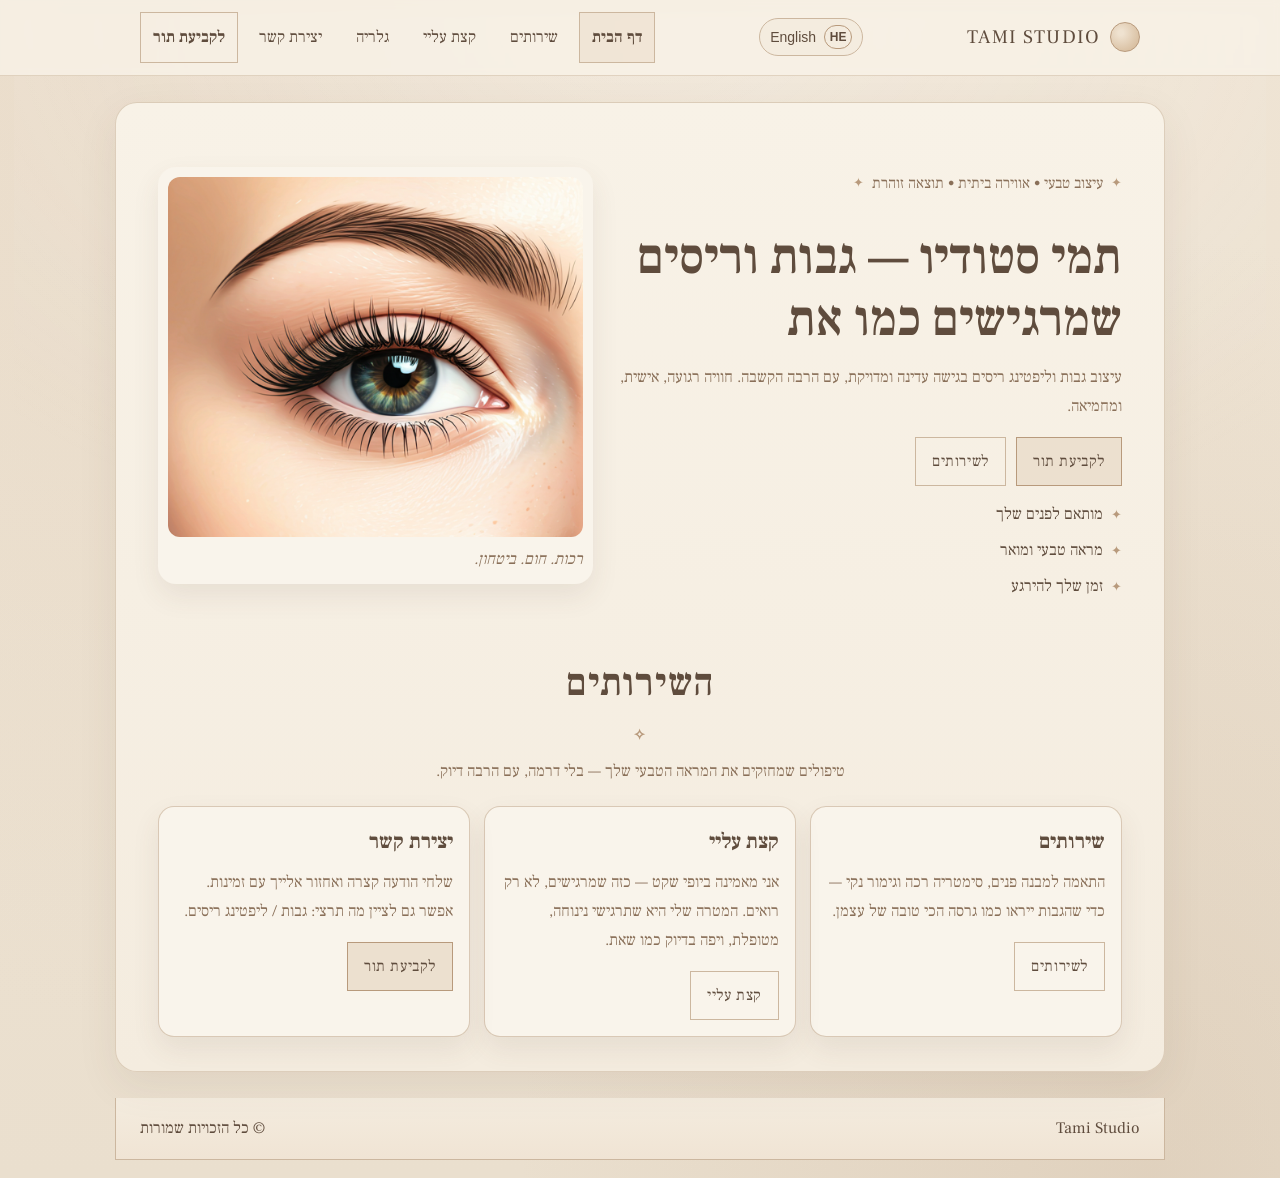
<file: index.html>
<!doctype html>
<html lang="he" dir="rtl">
  <head>
    <meta charset="UTF-8" />
    <meta name="viewport" content="width=device-width, initial-scale=1" />
    <meta name="description" content="Tami Studio — עיצוב גבות וליפטינג ריסים באווירה חמה ומרגיעה." />
    <meta name="theme-color" content="#fff2e6" />
    <title>Tami Studio | תמי סטודיו</title>

    <link rel="preconnect" href="https://fonts.googleapis.com" />
    <link rel="preconnect" href="https://fonts.gstatic.com" crossorigin />
    <link
      href="https://fonts.googleapis.com/css2?family=Cormorant+Garamond:wght@400;500;600;700&family=Frank+Ruhl+Libre:wght@400;500;700&display=swap"
      rel="stylesheet"
    />

    <link rel="stylesheet" href="styles.css?v=20260629-2" />
  </head>
  <body>
    <a class="skip-link" href="#main" data-i18n="skip">דלגי לתוכן</a>

    <header class="site-header" data-header>
      <div class="container header-inner">
        <a class="brand" href="index.html" aria-label="Tami Studio">
          <span class="brand-mark" aria-hidden="true"></span>
          <span class="brand-name">Tami Studio</span>
        </a>

        <div class="header-actions">
          <button class="lang-switch" type="button" data-lang-toggle aria-label="החלפת שפה">
            <span class="lang-pill" data-lang-pill>HE</span>
            <span class="lang-label" data-i18n="langToggle">English</span>
          </button>

          <button
            class="nav-toggle"
            type="button"
            aria-label="תפריט"
            aria-expanded="false"
            aria-controls="site-nav"
            data-nav-toggle
          >
            <span class="nav-toggle-lines" aria-hidden="true"></span>
          </button>
        </div>

        <nav class="site-nav" id="site-nav" data-nav>
          <a class="nav-link" href="index.html" data-i18n="nav.home">דף הבית</a>
          <a class="nav-link" href="services.html" data-i18n="nav.services">שירותים</a>
          <a class="nav-link" href="about.html" data-i18n="nav.about">קצת עליי</a>
          <a class="nav-link" href="gallery.html" data-i18n="nav.gallery">גלריה</a>
          <a class="nav-link" href="contacts.html" data-i18n="nav.contact">יצירת קשר</a>

          <a class="nav-cta" href="contacts.html" data-i18n="nav.cta">לקביעת תור</a>
        </nav>
      </div>

      <div class="nav-backdrop" data-nav-backdrop hidden></div>
    </header>

    <main id="main">
      <noscript>
        <div class="container" style="padding: 16px 0; color: rgba(59, 42, 34, 0.85); font-weight: 700;">
          JavaScript is required for the language toggle.
        </div>
      </noscript>

      <section class="hero" id="top">
        <div class="container hero-grid">
          <div class="hero-copy">
            <p class="badge" data-i18n="hero.badge">עיצוב טבעי • אווירה ביתית • תוצאה זוהרת</p>
            <h1 class="hero-title" data-i18n="hero.title">תמי סטודיו — גבות וריסים שמרגישים כמו את</h1>
            <p class="hero-sub" data-i18n="hero.sub">
              עיצוב גבות וליפטינג ריסים בגישה עדינה ומדויקת, עם הרבה הקשבה. חוויה רגועה, אישית, ומחמיאה.
            </p>

            <div class="hero-actions">
              <a class="btn btn-primary" href="contacts.html" data-i18n="hero.primary">לקביעת תור</a>
              <a class="btn btn-ghost" href="services.html" data-i18n="hero.secondary">לשירותים</a>
            </div>

            <ul class="hero-highlights" aria-label="Highlights">
              <li class="highlight" data-i18n="hero.h1">מותאם לפנים שלך</li>
              <li class="highlight" data-i18n="hero.h2">מראה טבעי ומואר</li>
              <li class="highlight" data-i18n="hero.h3">זמן שלך להירגע</li>
            </ul>
          </div>

          <div class="hero-media" aria-label="Lifestyle photography">
            <div class="photo-stack">
              <figure class="photo-card">
                <img
                  class="photo"
                  src="eyelashes1.png"
                  alt="לקוחה מחייכת באווירה נעימה"
                  loading="lazy"
                />
                <figcaption class="photo-caption" data-i18n="hero.caption">רכות. חום. ביטחון.</figcaption>
              </figure>

              <div class="blob blob-hero" aria-hidden="true">
                <svg viewBox="0 0 600 600" width="600" height="600" role="presentation" focusable="false">
                  <defs>
                    <linearGradient id="g1" x1="0" y1="0" x2="1" y2="1">
                      <stop offset="0" stop-color="var(--peach)" stop-opacity="0.85" />
                      <stop offset="1" stop-color="var(--terracotta)" stop-opacity="0.55" />
                    </linearGradient>
                  </defs>
                  <path
                    fill="url(#g1)"
                    d="M438.5,79.5Q520,159,515.5,266.5Q511,374,432,456Q353,538,241,531Q129,524,78.5,420Q28,316,61.5,204Q95,92,205.5,54.5Q316,17,438.5,79.5Z"
                  />
                </svg>
              </div>
            </div>
          </div>
        </div>
      </section>

      <section class="section" id="quick-links">
        <div class="container">
          <header class="section-head">
            <h2 class="section-title" data-i18n="services.title">השירותים</h2>
            <p class="section-sub" data-i18n="services.sub">
              טיפולים שמחזקים את המראה הטבעי שלך — בלי דרמה, עם הרבה דיוק.
            </p>
          </header>

          <div class="cards">
            <article class="card">
              <h3 class="card-title" data-i18n="nav.services">שירותים</h3>
              <p class="card-text" data-i18n="services.brows.text">
                התאמה למבנה פנים, סימטריה רכה וגימור נקי — כדי שהגבות ייראו כמו גרסה הכי טובה של עצמן.
              </p>
              <div class="hero-actions">
                <a class="btn btn-ghost" href="services.html" data-i18n="hero.secondary">לשירותים</a>
              </div>
            </article>

            <article class="card">
              <h3 class="card-title" data-i18n="nav.about">קצת עליי</h3>
              <p class="card-text" data-i18n="about.sub">
                אני מאמינה ביופי שקט — כזה שמרגישים, לא רק רואים. המטרה שלי היא שתרגישי נינוחה, מטופלת, ויפה בדיוק כמו שאת.
              </p>
              <div class="hero-actions">
                <a class="btn btn-ghost" href="about.html" data-i18n="nav.about">קצת עליי</a>
              </div>
            </article>

            <article class="card card-soft">
              <h3 class="card-title" data-i18n="nav.contact">יצירת קשר</h3>
              <p class="card-text" data-i18n="contact.sub">
                שלחי הודעה קצרה ואחזור אלייך עם זמינות. אפשר גם לציין מה תרצי: גבות / ליפטינג ריסים.
              </p>
              <div class="hero-actions">
                <a class="btn btn-primary" href="contacts.html" data-i18n="hero.primary">לקביעת תור</a>
              </div>
            </article>
          </div>
        </div>
      </section>
    </main>

    <footer class="site-footer">
      <div class="container footer-inner">
        <p class="footer-brand">Tami Studio</p>
        <p class="footer-note" data-i18n="footer.note">© <span data-year></span> כל הזכויות שמורות</p>
      </div>
    </footer>

    <script src="app.js?v=20260625-1" defer></script>
  </body>
</html>
</file>
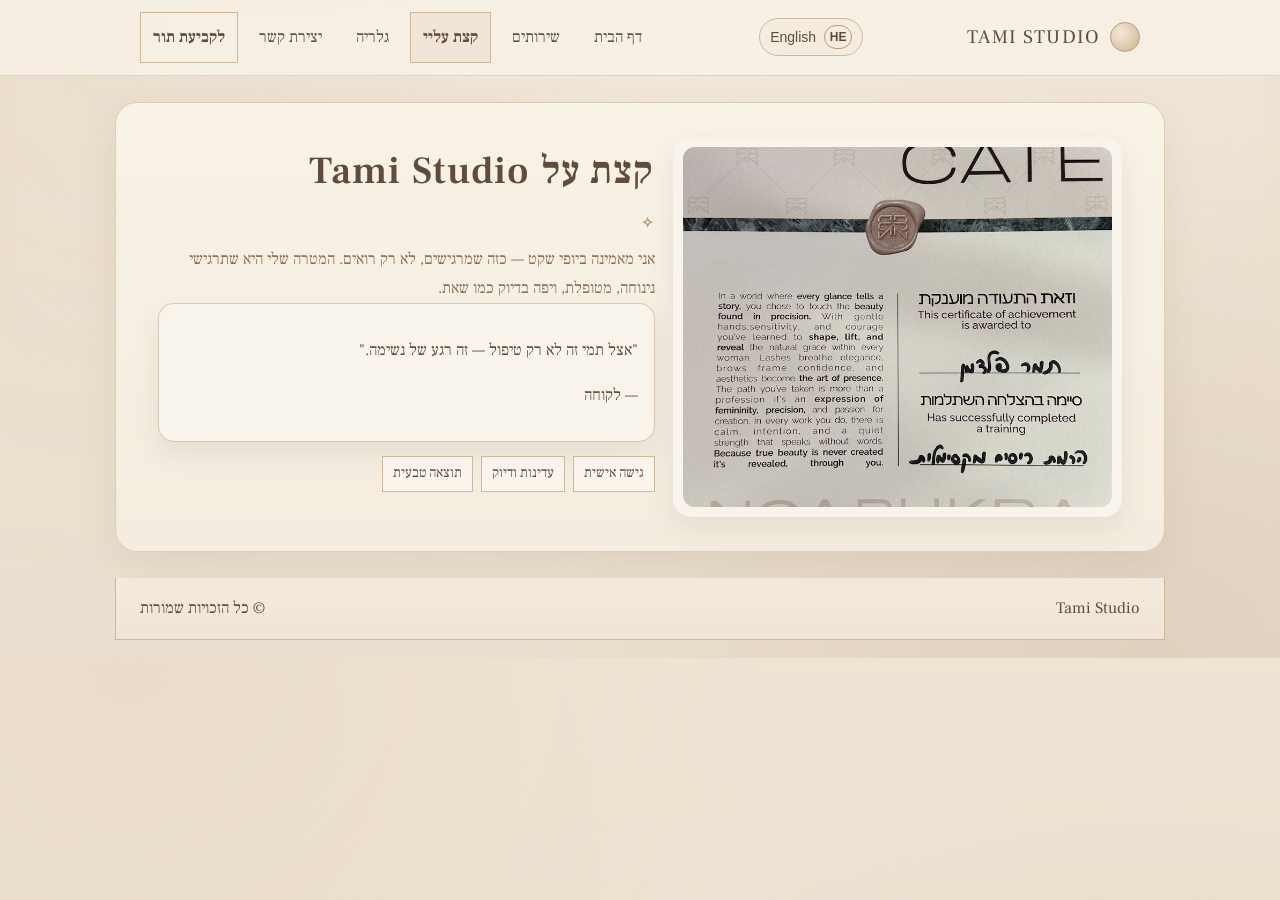
<file: about.html>
<!doctype html>
<html lang="he" dir="rtl">
  <head>
    <meta charset="UTF-8" />
    <meta name="viewport" content="width=device-width, initial-scale=1" />
    <meta name="description" content="About Tami Studio" />
    <meta name="theme-color" content="#fff2e6" />
    <title>About | Tami Studio</title>

    <link rel="preconnect" href="https://fonts.googleapis.com" />
    <link rel="preconnect" href="https://fonts.gstatic.com" crossorigin />
    <link
      href="https://fonts.googleapis.com/css2?family=Cormorant+Garamond:wght@400;500;600;700&family=Frank+Ruhl+Libre:wght@400;500;700&display=swap"
      rel="stylesheet"
    />

    <link rel="stylesheet" href="styles.css?v=20260629-2" />
  </head>
  <body>
    <a class="skip-link" href="#main" data-i18n="skip">דלגי לתוכן</a>

    <header class="site-header" data-header>
      <div class="container header-inner">
        <a class="brand" href="index.html" aria-label="Tami Studio">
          <span class="brand-mark" aria-hidden="true"></span>
          <span class="brand-name">Tami Studio</span>
        </a>

        <div class="header-actions">
          <button class="lang-switch" type="button" data-lang-toggle aria-label="החלפת שפה">
            <span class="lang-pill" data-lang-pill>HE</span>
            <span class="lang-label" data-i18n="langToggle">English</span>
          </button>

          <button
            class="nav-toggle"
            type="button"
            aria-label="תפריט"
            aria-expanded="false"
            aria-controls="site-nav"
            data-nav-toggle
          >
            <span class="nav-toggle-lines" aria-hidden="true"></span>
          </button>
        </div>

        <nav class="site-nav" id="site-nav" data-nav>
          <a class="nav-link" href="index.html" data-i18n="nav.home">דף הבית</a>
          <a class="nav-link" href="services.html" data-i18n="nav.services">שירותים</a>
          <a class="nav-link" href="about.html" data-i18n="nav.about">קצת עליי</a>
          <a class="nav-link" href="gallery.html" data-i18n="nav.gallery">גלריה</a>
          <a class="nav-link" href="contacts.html" data-i18n="nav.contact">יצירת קשר</a>
          <a class="nav-cta" href="contacts.html" data-i18n="nav.cta">לקביעת תור</a>
        </nav>
      </div>

      <div class="nav-backdrop" data-nav-backdrop hidden></div>
    </header>

    <main id="main">
      <section class="section section-alt" id="about">
        <div class="container about-grid">
          <div class="about-media">
            <figure class="photo-card">
              <img
                class="photo"
                src="cert.jpg"
                alt="אווירה נעימה בסטודיו"
                loading="lazy"
              />
            </figure>
          </div>

          <div class="about-copy">
            <h1 class="section-title" data-i18n="about.title">קצת על Tami Studio</h1>
            <p class="section-sub" data-i18n="about.sub">
              אני מאמינה ביופי שקט — כזה שמרגישים, לא רק רואים. המטרה שלי היא שתרגישי נינוחה, מטופלת, ויפה בדיוק כמו שאת.
            </p>

            <div class="quote">
              <p class="quote-text" data-i18n="about.quote">"אצל תמי זה לא רק טיפול — זה רגע של נשימה."</p>
              <p class="quote-by" data-i18n="about.quoteBy">— לקוחה</p>
            </div>

            <div class="pill-row" aria-label="Studio qualities">
              <span class="pill" data-i18n="about.pill1">גישה אישית</span>
              <span class="pill" data-i18n="about.pill2">עדינות ודיוק</span>
              <span class="pill" data-i18n="about.pill3">תוצאה טבעית</span>
            </div>
          </div>
        </div>
      </section>
    </main>

    <footer class="site-footer">
      <div class="container footer-inner">
        <p class="footer-brand">Tami Studio</p>
        <p class="footer-note" data-i18n="footer.note">© <span data-year></span> כל הזכויות שמורות</p>
      </div>
    </footer>

    <script src="app.js?v=20260625-1" defer></script>
  </body>
</html>
</file>
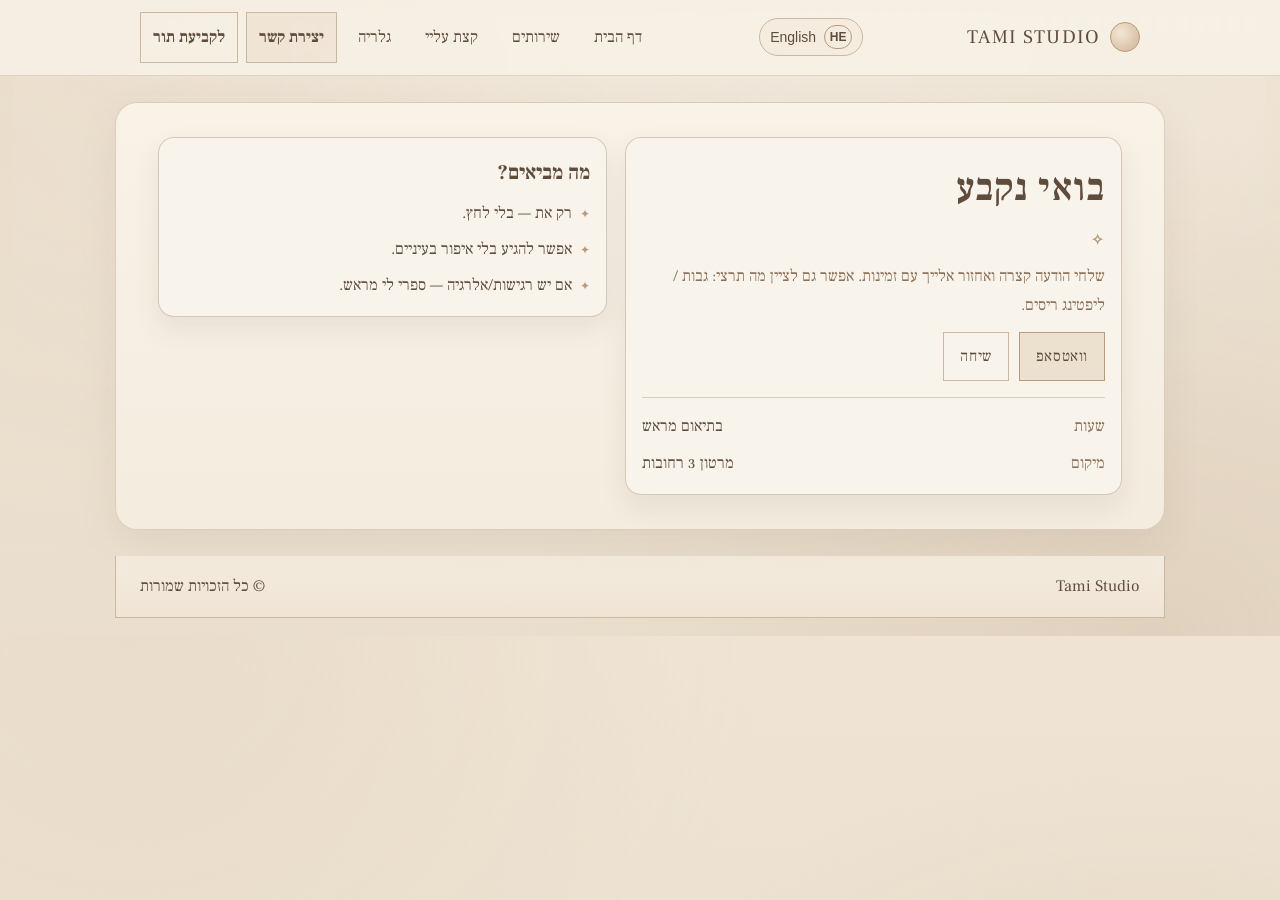
<file: contacts.html>
<!doctype html>
<html lang="he" dir="rtl">
  <head>
    <meta charset="UTF-8" />
    <meta name="viewport" content="width=device-width, initial-scale=1" />
    <meta name="description" content="Contact Tami Studio" />
    <meta name="theme-color" content="#fff2e6" />
    <title>Contact | Tami Studio</title>

    <link rel="preconnect" href="https://fonts.googleapis.com" />
    <link rel="preconnect" href="https://fonts.gstatic.com" crossorigin />
    <link
      href="https://fonts.googleapis.com/css2?family=Cormorant+Garamond:wght@400;500;600;700&family=Frank+Ruhl+Libre:wght@400;500;700&display=swap"
      rel="stylesheet"
    />

    <link rel="stylesheet" href="styles.css?v=20260629-2" />
  </head>
  <body>
    <a class="skip-link" href="#main" data-i18n="skip">דלגי לתוכן</a>

    <header class="site-header" data-header>
      <div class="container header-inner">
        <a class="brand" href="index.html" aria-label="Tami Studio">
          <span class="brand-mark" aria-hidden="true"></span>
          <span class="brand-name">Tami Studio</span>
        </a>

        <div class="header-actions">
          <button class="lang-switch" type="button" data-lang-toggle aria-label="החלפת שפה">
            <span class="lang-pill" data-lang-pill>HE</span>
            <span class="lang-label" data-i18n="langToggle">English</span>
          </button>

          <button
            class="nav-toggle"
            type="button"
            aria-label="תפריט"
            aria-expanded="false"
            aria-controls="site-nav"
            data-nav-toggle
          >
            <span class="nav-toggle-lines" aria-hidden="true"></span>
          </button>
        </div>

        <nav class="site-nav" id="site-nav" data-nav>
          <a class="nav-link" href="index.html" data-i18n="nav.home">דף הבית</a>
          <a class="nav-link" href="services.html" data-i18n="nav.services">שירותים</a>
          <a class="nav-link" href="about.html" data-i18n="nav.about">קצת עליי</a>
          <a class="nav-link" href="gallery.html" data-i18n="nav.gallery">גלריה</a>
          <a class="nav-link" href="contacts.html" data-i18n="nav.contact">יצירת קשר</a>
          <a class="nav-cta" href="contacts.html" data-i18n="nav.cta">לקביעת תור</a>
        </nav>
      </div>

      <div class="nav-backdrop" data-nav-backdrop hidden></div>
    </header>

    <main id="main">
      <section class="section section-contact" id="contact">
        <div class="container contact-grid">
          <div class="contact-card">
            <h1 class="section-title" data-i18n="contact.title">בואי נקבע</h1>
            <p class="section-sub" data-i18n="contact.sub">
              שלחי הודעה קצרה ואחזור אלייך עם זמינות. אפשר גם לציין מה תרצי: גבות / ליפטינג ריסים.
            </p>

            <div class="contact-actions">
              <a
                class="btn btn-primary"
                href="https://wa.me/972552273040"
                target="_blank"
                rel="noreferrer"
                data-i18n="contact.whatsapp"
              >
                וואטסאפ
              </a>
              <a class="btn btn-ghost" href="tel:+972552273040" data-i18n="contact.call">שיחה</a>
            </div>

            <div class="contact-meta" aria-label="Contact details">
              <div class="meta-row">
                <span class="meta-label" data-i18n="contact.hoursLabel">שעות</span>
                <span class="meta-value" data-i18n="contact.hoursValue">בתיאום מראש</span>
              </div>
              <div class="meta-row">
                <span class="meta-label" data-i18n="contact.locationLabel">מיקום</span>
                <span class="meta-value" data-i18n="contact.locationValue">מרטון 3 רחובות</span>
              </div>
            </div>
          </div>

          <aside class="contact-aside" aria-label="Soft background">
            <div class="soft-panel">
              <h3 class="soft-title" data-i18n="contact.asideTitle">מה מביאים?</h3>
              <ul class="soft-list">
                <li data-i18n="contact.aside1">רק את — בלי לחץ.</li>
                <li data-i18n="contact.aside2">אפשר להגיע בלי איפור בעיניים.</li>
                <li data-i18n="contact.aside3">אם יש רגישות/אלרגיה — ספרי לי מראש.</li>
              </ul>
            </div>
          </aside>
        </div>
      </section>
    </main>

    <footer class="site-footer">
      <div class="container footer-inner">
        <p class="footer-brand">Tami Studio</p>
        <p class="footer-note" data-i18n="footer.note">© <span data-year></span> כל הזכויות שמורות</p>
      </div>
    </footer>

    <script src="app.js?v=20260625-1" defer></script>
  </body>
</html>
</file>
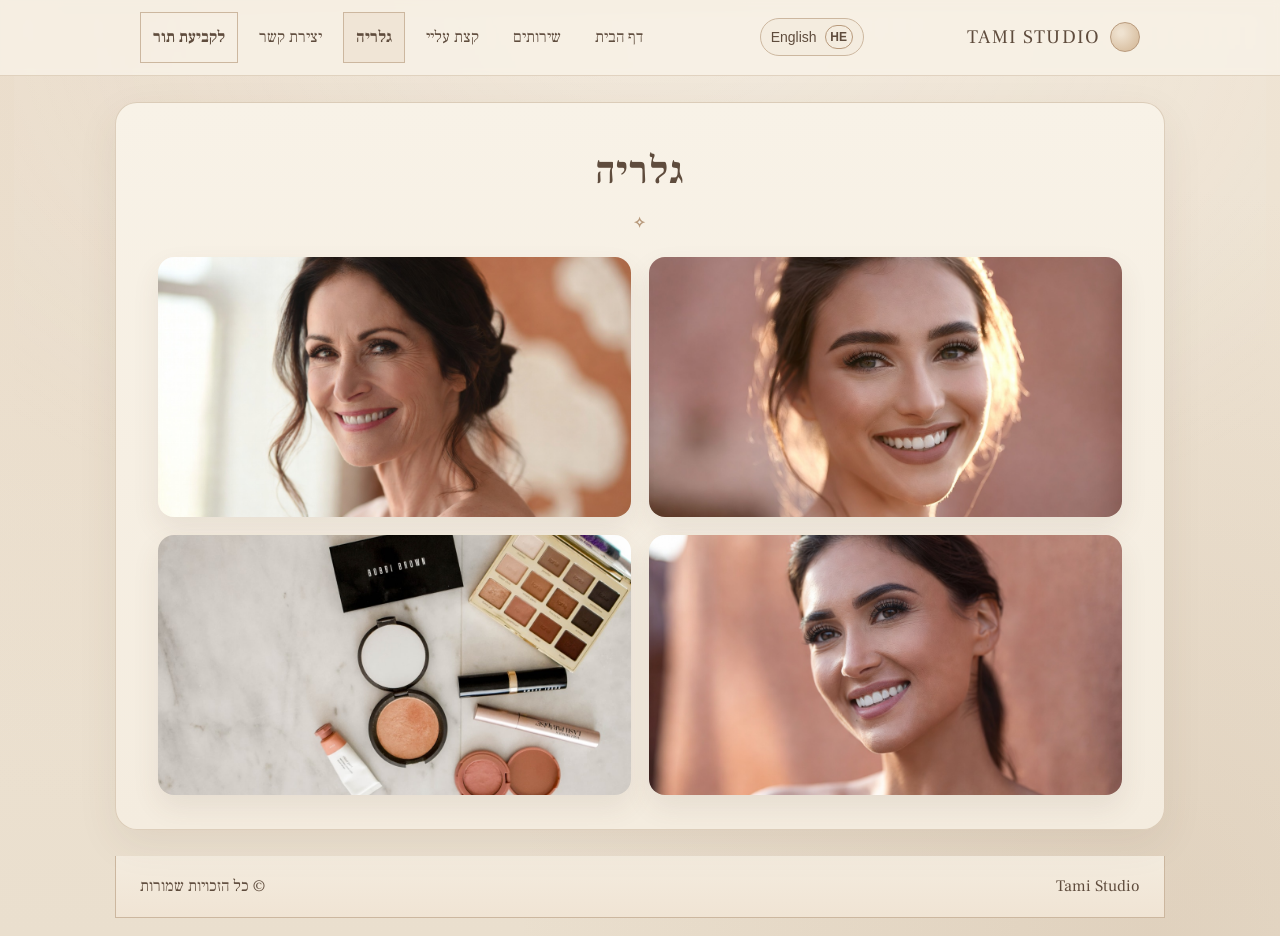
<file: gallery.html>
<!doctype html>
<html lang="he" dir="rtl">
  <head>
    <meta charset="UTF-8" />
    <meta name="viewport" content="width=device-width, initial-scale=1" />
    <meta name="description" content="Tami Studio Gallery" />
    <meta name="theme-color" content="#fff2e6" />
    <title>Gallery | Tami Studio</title>

    <link rel="preconnect" href="https://fonts.googleapis.com" />
    <link rel="preconnect" href="https://fonts.gstatic.com" crossorigin />
    <link
      href="https://fonts.googleapis.com/css2?family=Cormorant+Garamond:wght@400;500;600;700&family=Frank+Ruhl+Libre:wght@400;500;700&display=swap"
      rel="stylesheet"
    />

    <link rel="stylesheet" href="styles.css?v=20260629-2" />
  </head>
  <body>
    <a class="skip-link" href="#main" data-i18n="skip">דלגי לתוכן</a>

    <header class="site-header" data-header>
      <div class="container header-inner">
        <a class="brand" href="index.html" aria-label="Tami Studio">
          <span class="brand-mark" aria-hidden="true"></span>
          <span class="brand-name">Tami Studio</span>
        </a>

        <div class="header-actions">
          <button class="lang-switch" type="button" data-lang-toggle aria-label="החלפת שפה">
            <span class="lang-pill" data-lang-pill>HE</span>
            <span class="lang-label" data-i18n="langToggle">English</span>
          </button>

          <button
            class="nav-toggle"
            type="button"
            aria-label="תפריט"
            aria-expanded="false"
            aria-controls="site-nav"
            data-nav-toggle
          >
            <span class="nav-toggle-lines" aria-hidden="true"></span>
          </button>
        </div>

        <nav class="site-nav" id="site-nav" data-nav>
          <a class="nav-link" href="index.html" data-i18n="nav.home">דף הבית</a>
          <a class="nav-link" href="services.html" data-i18n="nav.services">שירותים</a>
          <a class="nav-link" href="about.html" data-i18n="nav.about">קצת עליי</a>
          <a class="nav-link" href="gallery.html" data-i18n="nav.gallery">גלריה</a>
          <a class="nav-link" href="contacts.html" data-i18n="nav.contact">יצירת קשר</a>
          <a class="nav-cta" href="contacts.html" data-i18n="nav.cta">לקביעת תור</a>
        </nav>
      </div>

      <div class="nav-backdrop" data-nav-backdrop hidden></div>
    </header>

    <main id="main">
      <section class="section" id="gallery">
        <div class="container">
          <header class="section-head">
            <h1 class="section-title" data-i18n="gallery.title">גלריה</h1>
          </header>

          <div class="gallery">
            <figure class="gallery-item">
              <img
                src="gl12.jpg"
                alt="פינה נעימה בסטודיו"
                loading="lazy"
              />
            </figure>
            <figure class="gallery-item">
              <img
                src="gl14.jpg"
                alt="לקוחה רגועה ומחייכת"
                loading="lazy"
              />
            </figure>
            <figure class="gallery-item">
              <img
                src="gl13.jpg"
                alt="תקריב טיפול אסתטי"
                loading="lazy"
              />
            </figure>
            <figure class="gallery-item">
              <img
                src="gl23.jpeg"
                alt="תוצאה טבעית של טיפול"
                loading="lazy"
              />
            </figure>
          </div>
        </div>
      </section>
    </main>

    <footer class="site-footer">
      <div class="container footer-inner">
        <p class="footer-brand">Tami Studio</p>
        <p class="footer-note" data-i18n="footer.note">© <span data-year></span> כל הזכויות שמורות</p>
      </div>
    </footer>

    <script src="app.js?v=20260625-1" defer></script>
  </body>
</html>
</file>
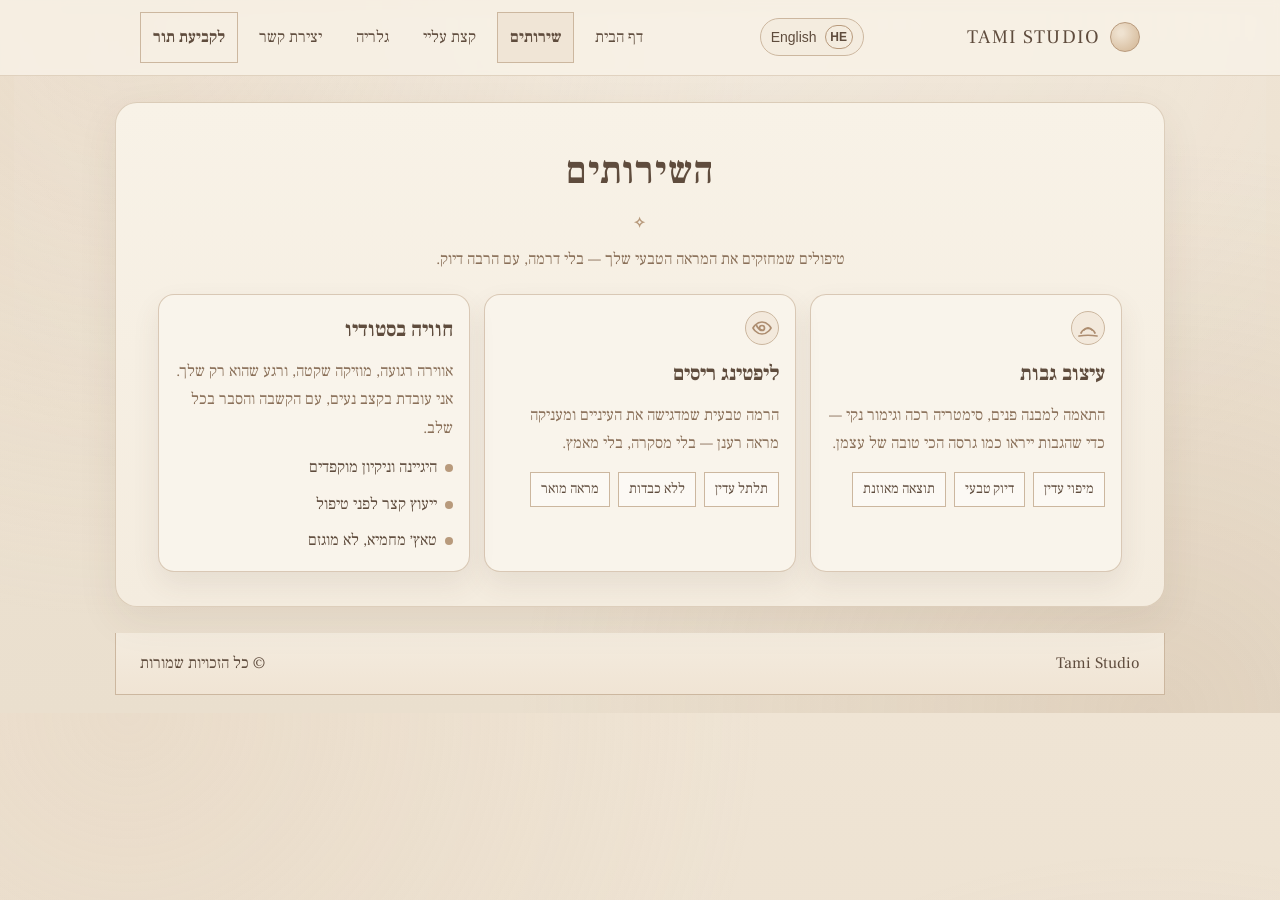
<file: services.html>
<!doctype html>
<html lang="he" dir="rtl">
  <head>
    <meta charset="UTF-8" />
    <meta name="viewport" content="width=device-width, initial-scale=1" />
    <meta name="description" content="Tami Studio Services" />
    <meta name="theme-color" content="#fff2e6" />
    <title>Services | Tami Studio</title>

    <link rel="preconnect" href="https://fonts.googleapis.com" />
    <link rel="preconnect" href="https://fonts.gstatic.com" crossorigin />
    <link
      href="https://fonts.googleapis.com/css2?family=Cormorant+Garamond:wght@400;500;600;700&family=Frank+Ruhl+Libre:wght@400;500;700&display=swap"
      rel="stylesheet"
    />

    <link rel="stylesheet" href="styles.css?v=20260629-2" />
  </head>
  <body>
    <a class="skip-link" href="#main" data-i18n="skip">דלגי לתוכן</a>

    <header class="site-header" data-header>
      <div class="container header-inner">
        <a class="brand" href="index.html" aria-label="Tami Studio">
          <span class="brand-mark" aria-hidden="true"></span>
          <span class="brand-name">Tami Studio</span>
        </a>

        <div class="header-actions">
          <button class="lang-switch" type="button" data-lang-toggle aria-label="החלפת שפה">
            <span class="lang-pill" data-lang-pill>HE</span>
            <span class="lang-label" data-i18n="langToggle">English</span>
          </button>

          <button
            class="nav-toggle"
            type="button"
            aria-label="תפריט"
            aria-expanded="false"
            aria-controls="site-nav"
            data-nav-toggle
          >
            <span class="nav-toggle-lines" aria-hidden="true"></span>
          </button>
        </div>

        <nav class="site-nav" id="site-nav" data-nav>
          <a class="nav-link" href="index.html" data-i18n="nav.home">דף הבית</a>
          <a class="nav-link" href="services.html" data-i18n="nav.services">שירותים</a>
          <a class="nav-link" href="about.html" data-i18n="nav.about">קצת עליי</a>
          <a class="nav-link" href="gallery.html" data-i18n="nav.gallery">גלריה</a>
          <a class="nav-link" href="contacts.html" data-i18n="nav.contact">יצירת קשר</a>
          <a class="nav-cta" href="contacts.html" data-i18n="nav.cta">לקביעת תור</a>
        </nav>
      </div>

      <div class="nav-backdrop" data-nav-backdrop hidden></div>
    </header>

    <main id="main">
      <section class="section" id="services">
        <div class="container">
          <header class="section-head">
            <h1 class="section-title" data-i18n="services.title">השירותים</h1>
            <p class="section-sub" data-i18n="services.sub">
              טיפולים שמחזקים את המראה הטבעי שלך — בלי דרמה, עם הרבה דיוק.
            </p>
          </header>

          <div class="cards">
            <article class="card">
              <div class="card-icon" aria-hidden="true">
                <svg viewBox="0 0 24 24" width="24" height="24" fill="none" stroke="currentColor" stroke-width="1.7" stroke-linecap="round" stroke-linejoin="round">
                  <path d="M3 20c6-1 12-1 18 0" />
                  <path d="M5 17c3-6 11-6 14 0" />
                  <path d="M8 14c2-3 6-3 8 0" />
                </svg>
              </div>
              <h3 class="card-title" data-i18n="services.brows.title">עיצוב גבות</h3>
              <p class="card-text" data-i18n="services.brows.text">
                התאמה למבנה פנים, סימטריה רכה וגימור נקי — כדי שהגבות ייראו כמו גרסה הכי טובה של עצמן.
              </p>
              <ul class="chip-row" aria-label="Brow design details">
                <li class="chip" data-i18n="services.brows.chip1">מיפוי עדין</li>
                <li class="chip" data-i18n="services.brows.chip2">דיוק טבעי</li>
                <li class="chip" data-i18n="services.brows.chip3">תוצאה מאוזנת</li>
              </ul>
            </article>

            <article class="card">
              <div class="card-icon" aria-hidden="true">
                <svg viewBox="0 0 24 24" width="24" height="24" fill="none" stroke="currentColor" stroke-width="1.7" stroke-linecap="round" stroke-linejoin="round">
                  <path d="M3 12s3-6 9-6 9 6 9 6-3 6-9 6-9-6-9-6Z" />
                  <path d="M9.5 12a2.5 2.5 0 1 0 5 0 2.5 2.5 0 0 0-5 0Z" />
                  <path d="M6.5 9.5c1.5 3 3.5 4.5 5.5 4.5" />
                </svg>
              </div>
              <h3 class="card-title" data-i18n="services.lash.title">ליפטינג ריסים</h3>
              <p class="card-text" data-i18n="services.lash.text">
                הרמה טבעית שמדגישה את העיניים ומעניקה מראה רענן — בלי מסקרה, בלי מאמץ.
              </p>
              <ul class="chip-row" aria-label="Lash lift details">
                <li class="chip" data-i18n="services.lash.chip1">תלתל עדין</li>
                <li class="chip" data-i18n="services.lash.chip2">ללא כבדות</li>
                <li class="chip" data-i18n="services.lash.chip3">מראה מואר</li>
              </ul>
            </article>

            <article class="card card-soft">
              <h3 class="card-title" data-i18n="services.vibe.title">חוויה בסטודיו</h3>
              <p class="card-text" data-i18n="services.vibe.text">
                אווירה רגועה, מוזיקה שקטה, ורגע שהוא רק שלך. אני עובדת בקצב נעים, עם הקשבה והסבר בכל שלב.
              </p>
              <div class="vibe">
                <div class="vibe-item">
                  <span class="vibe-dot" aria-hidden="true"></span>
                  <span data-i18n="services.vibe.item1">היגיינה וניקיון מוקפדים</span>
                </div>
                <div class="vibe-item">
                  <span class="vibe-dot" aria-hidden="true"></span>
                  <span data-i18n="services.vibe.item2">ייעוץ קצר לפני טיפול</span>
                </div>
                <div class="vibe-item">
                  <span class="vibe-dot" aria-hidden="true"></span>
                  <span data-i18n="services.vibe.item3">טאץ׳ מחמיא, לא מוגזם</span>
                </div>
              </div>
            </article>
          </div>
        </div>
      </section>
    </main>

    <footer class="site-footer">
      <div class="container footer-inner">
        <p class="footer-brand">Tami Studio</p>
        <p class="footer-note" data-i18n="footer.note">© <span data-year></span> כל הזכויות שמורות</p>
      </div>
    </footer>

    <script src="app.js?v=20260625-1" defer></script>
  </body>
</html>
</file>
<file: styles.css>
:root {
  --paper: #f8f2e7;
  --paper-2: #f4ecdf;
  --ink: #5f4c3d;
  --ink-soft: #8a7059;
  --line: #ccb79f;
  --line-deep: #b89a7c;
  --accent: #ad8d70;
  --accent-soft: #ddc8b1;
  --shadow-soft: 0 14px 40px rgba(91, 68, 50, 0.08);
  --shadow-card: 0 12px 28px rgba(94, 71, 52, 0.09);
  --radius-lg: 18px;
  --font-he: "Noto Serif Hebrew", "Frank Ruhl Libre", serif;
  --font-en: "Cormorant Garamond", Georgia, serif;
}

*,
*::before,
*::after {
  box-sizing: border-box;
}

html {
  scroll-behavior: smooth;
}

body {
  margin: 0;
  color: var(--ink);
  background:
    radial-gradient(80% 140% at 10% 0%, rgba(221, 200, 177, 0.28), transparent 62%),
    radial-gradient(80% 130% at 90% 100%, rgba(184, 154, 124, 0.20), transparent 62%),
    linear-gradient(180deg, #efe4d4, #eadfce);
  font-family: var(--font-he);
  line-height: 1.8;
}

body::before {
  content: "";
  position: fixed;
  inset: 14px;
  border-radius: 20px;
  background: radial-gradient(110% 100% at 50% 0%, rgba(255, 255, 255, 0.2), transparent 65%);
  pointer-events: none;
}

body[data-locale="en"] {
  font-family: var(--font-en);
}

img {
  max-width: 100%;
  display: block;
}

a {
  color: inherit;
  text-decoration: none;
}

.container {
  width: min(1000px, 100%);
  margin-inline: auto;
  padding-inline: 18px;
}

.skip-link {
  position: absolute;
  inset-inline-start: 12px;
  top: 10px;
  padding: 8px 12px;
  border-radius: 8px;
  background: var(--paper);
  border: 1px solid var(--line);
  transform: translateY(-160%);
  transition: transform 180ms ease;
  z-index: 1000;
}

.skip-link:focus {
  transform: translateY(0);
}

.site-header {
  position: sticky;
  top: 0;
  z-index: 30;
  backdrop-filter: blur(3px);
  background: color-mix(in srgb, var(--paper) 82%, transparent);
  border-bottom: 1px solid rgba(184, 154, 124, 0.35);
}

.header-inner {
  display: flex;
  align-items: center;
  justify-content: space-between;
  gap: 12px;
  padding: 12px 0;
}

.brand {
  display: inline-flex;
  align-items: center;
  gap: 10px;
}

.brand-mark {
  width: 30px;
  height: 30px;
  border-radius: 50%;
  border: 1px solid var(--line-deep);
  background:
    radial-gradient(circle at 35% 35%, #efe2d0 10%, #d9c0a2 75%);
}

.brand-name {
  font-size: 1.2rem;
  letter-spacing: 0.06em;
  text-transform: uppercase;
}

.header-actions {
  display: inline-flex;
  align-items: center;
  gap: 10px;
}

.lang-switch,
.nav-toggle {
  border: 1px solid var(--line);
  background: var(--paper-2);
  border-radius: 999px;
  color: var(--ink);
  cursor: pointer;
}

.lang-switch {
  padding: 6px 10px;
  display: inline-flex;
  align-items: center;
  gap: 8px;
}

.lang-pill {
  min-width: 28px;
  height: 24px;
  display: inline-flex;
  align-items: center;
  justify-content: center;
  border-radius: 999px;
  font-size: 12px;
  font-weight: 700;
  border: 1px solid var(--line-deep);
}

.lang-label {
  font-size: 14px;
}

.nav-toggle {
  width: 42px;
  height: 42px;
  display: inline-flex;
  align-items: center;
  justify-content: center;
}

.nav-toggle-lines {
  width: 18px;
  height: 2px;
  background: var(--ink-soft);
  position: relative;
}

.nav-toggle-lines::before,
.nav-toggle-lines::after {
  content: "";
  position: absolute;
  left: 0;
  right: 0;
  height: 2px;
  background: var(--ink-soft);
}

.nav-toggle-lines::before {
  top: -5px;
}

.nav-toggle-lines::after {
  top: 5px;
}

.site-nav {
  position: fixed;
  inset: 66px 16px auto;
  display: grid;
  gap: 8px;
  padding: 12px;
  border: 1px solid var(--line);
  background: var(--paper);
  box-shadow: var(--shadow-soft);
  transform: translateY(-6px);
  opacity: 0;
  pointer-events: none;
  transition: opacity 180ms ease, transform 180ms ease;
}

.site-nav[data-open="true"] {
  opacity: 1;
  transform: translateY(0);
  pointer-events: auto;
}

.nav-link,
.nav-cta {
  padding: 10px 12px;
  border: 1px solid transparent;
  text-align: center;
}

.nav-link.is-active {
  border-color: var(--line-deep);
  background: color-mix(in srgb, var(--accent-soft) 44%, var(--paper));
  color: var(--ink);
  font-weight: 700;
}

.nav-link:hover,
.nav-cta:hover {
  border-color: var(--line);
  background: color-mix(in srgb, var(--paper-2) 78%, white);
}

.nav-cta {
  border-color: var(--line);
  font-weight: 700;
}

.nav-backdrop {
  position: fixed;
  inset: 0;
  background: rgba(63, 45, 34, 0.2);
}

main {
  margin: 26px auto;
  width: min(1050px, calc(100% - 18px));
  background: linear-gradient(180deg, var(--paper), var(--paper-2));
  border: 1px solid rgba(204, 183, 159, 0.6);
  border-radius: 22px;
  box-shadow: var(--shadow-soft);
  overflow: hidden;
  position: relative;
}

.hero {
  padding: 48px 0 14px;
}

.hero-grid {
  display: grid;
  gap: 24px;
  align-items: center;
}

.badge {
  display: inline-flex;
  align-items: center;
  gap: 8px;
  padding: 4px 0;
  color: var(--ink-soft);
  font-size: 0.95rem;
}

.badge::before,
.badge::after {
  content: "✦";
  color: var(--line-deep);
  font-size: 0.8rem;
}

.hero-title {
  margin: 10px 0 12px;
  font-size: clamp(1.9rem, 3.9vw, 3.2rem);
  line-height: 1.25;
  font-weight: 600;
}

.hero-sub {
  margin: 0;
  color: var(--ink-soft);
}

.hero-actions {
  margin-top: 16px;
  display: flex;
  gap: 10px;
  flex-wrap: wrap;
}

.btn {
  display: inline-flex;
  align-items: center;
  justify-content: center;
  padding: 10px 16px;
  border: 1px solid var(--line);
  background: transparent;
  color: var(--ink);
  font-size: 0.95rem;
  letter-spacing: 0.04em;
  transition: background 160ms ease;
}

.btn:hover {
  background: rgba(221, 200, 177, 0.25);
}

.btn-primary {
  background: color-mix(in srgb, var(--accent-soft) 44%, var(--paper));
  border-color: var(--line-deep);
}

.hero-highlights {
  margin: 14px 0 0;
  padding: 0;
  list-style: none;
  display: grid;
  gap: 7px;
}

.highlight {
  display: flex;
  gap: 8px;
  align-items: baseline;
}

.highlight::before {
  content: "✦";
  color: var(--line-deep);
  font-size: 0.8rem;
}

.photo-stack {
  position: relative;
}

.photo-card {
  margin: 0;
  background: #f9f4eb;
  border-radius: 18px;
  padding: 10px;
  box-shadow: var(--shadow-card);
}

.photo {
  width: 100%;
  height: 360px;
  object-fit: cover;
  border-radius: 12px;
}

.photo-caption {
  margin-top: 8px;
  color: var(--ink-soft);
  font-style: italic;
}

.blob,
.blob-about {
  display: none;
}

.blob-hero {
  inset: -24px auto auto -14px;
}

.section {
  padding: 34px 0;
}

.section + .section {
  border-top: 1px solid rgba(204, 183, 159, 0.45);
}

.section-head {
  text-align: center;
  margin-bottom: 20px;
}

.section-title {
  margin: 0;
  font-size: clamp(1.6rem, 3vw, 2.4rem);
  font-weight: 600;
  letter-spacing: 0.03em;
}

.section-title::after {
  content: "✧";
  display: block;
  margin-top: 4px;
  color: var(--line-deep);
  font-size: 0.95rem;
}

.section-sub {
  margin: 8px auto 0;
  max-width: 65ch;
  color: var(--ink-soft);
}

.cards {
  display: grid;
  gap: 14px;
}

.card,
.quote,
.contact-card,
.soft-panel {
  border: 1px solid rgba(204, 183, 159, 0.7);
  background: color-mix(in srgb, var(--paper) 82%, white);
  padding: 16px;
  border-radius: 16px;
  box-shadow: var(--shadow-card);
}

.card-title,
.soft-title {
  margin: 0 0 8px;
  font-size: 1.3rem;
}

.card-text {
  margin: 0;
  color: var(--ink-soft);
}

.card-icon {
  width: 34px;
  height: 34px;
  border: 1px solid var(--line);
  border-radius: 50%;
  display: inline-flex;
  align-items: center;
  justify-content: center;
  margin-bottom: 10px;
  color: var(--accent);
  background: rgba(221, 200, 177, 0.25);
}

.chip-row,
.pill-row {
  list-style: none;
  padding: 0;
  margin: 14px 0 0;
  display: flex;
  gap: 8px;
  flex-wrap: wrap;
}

.chip,
.pill {
  padding: 4px 10px;
  border: 1px solid var(--line);
  background: rgba(255, 255, 255, 0.45);
  font-size: 0.88rem;
}

.vibe {
  margin-top: 10px;
  display: grid;
  gap: 8px;
}

.vibe-item {
  display: flex;
  gap: 8px;
  align-items: baseline;
}

.vibe-dot {
  width: 8px;
  height: 8px;
  border-radius: 50%;
  background: var(--line-deep);
}

.about-grid,
.contact-grid,
.gallery,
.hero-grid {
  display: grid;
  gap: 18px;
}

.about-media,
.hero-media {
  position: relative;
}

.gallery-item {
  margin: 0;
  border-radius: 16px;
  overflow: hidden;
  box-shadow: var(--shadow-card);
}

.gallery-item img {
  width: 100%;
  height: 260px;
  object-fit: cover;
}

.contact-actions {
  margin-top: 12px;
  display: flex;
  gap: 10px;
  flex-wrap: wrap;
}

.contact-meta {
  margin-top: 16px;
  padding-top: 14px;
  border-top: 1px solid rgba(204, 183, 159, 0.65);
  display: grid;
  gap: 8px;
}

.meta-row {
  display: flex;
  align-items: baseline;
  justify-content: space-between;
  gap: 12px;
}

.meta-label {
  color: var(--ink-soft);
}

.soft-list {
  margin: 0;
  padding: 0;
  list-style: none;
  display: grid;
  gap: 7px;
}

.soft-list li {
  display: flex;
  gap: 8px;
  align-items: baseline;
}

.soft-list li::before {
  content: "✦";
  color: var(--line-deep);
  font-size: 0.76rem;
}

.site-footer {
  padding-bottom: 18px;
}

.footer-inner {
  width: min(1050px, calc(100% - 18px));
  margin-inline: auto;
  padding: 16px 24px;
  border: 1px solid var(--line);
  border-top: none;
  background: linear-gradient(180deg, var(--paper-2), #f0e4d4);
  display: flex;
  justify-content: space-between;
  align-items: center;
  gap: 10px;
}

.footer-brand,
.footer-note {
  margin: 0;
}

@media (min-width: 860px) {
  .nav-toggle {
    display: none;
  }

  .site-nav {
    position: static;
    inset: auto;
    transform: none;
    opacity: 1;
    pointer-events: auto;
    display: flex;
    align-items: center;
    gap: 8px;
    padding: 0;
    border: none;
    box-shadow: none;
    background: transparent;
  }

  .nav-link.is-active {
    border-color: var(--line);
    background: rgba(221, 200, 177, 0.28);
  }

  .hero-grid {
    grid-template-columns: 1.08fr 0.92fr;
  }

  .cards {
    grid-template-columns: repeat(3, minmax(0, 1fr));
  }

  .about-grid {
    grid-template-columns: 0.95fr 1.05fr;
  }

  .gallery {
    grid-template-columns: repeat(2, minmax(0, 1fr));
  }

  .contact-grid {
    grid-template-columns: 1.05fr 0.95fr;
  }
}

@media (max-width: 540px) {
  body::before {
    inset: 8px;
  }

  main {
    width: calc(100% - 8px);
    margin: 14px auto;
  }

  .photo,
  .gallery-item img {
    height: 230px;
  }

  .footer-inner {
    width: calc(100% - 8px);
    flex-direction: column;
    text-align: center;
  }
}

@media (prefers-reduced-motion: reduce) {
  html {
    scroll-behavior: auto;
  }

  .site-nav,
  .skip-link,
  .btn {
    transition: none;
  }
}
</file>
